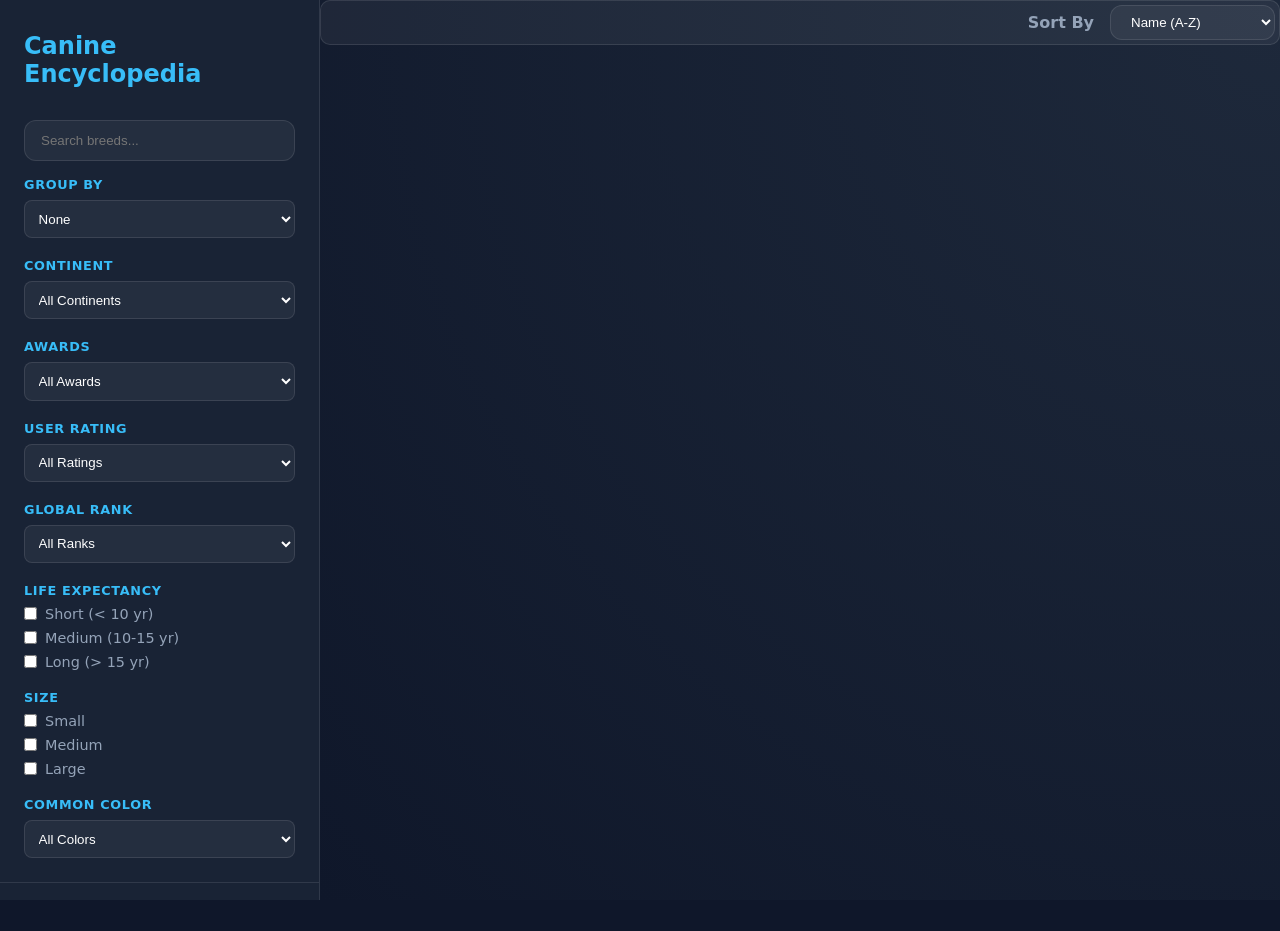
<file: index.html>
<!DOCTYPE html>
<html lang="en">
<head>
    <meta charset="UTF-8">
    <meta name="viewport" content="width=device-width, initial-scale=1.0">
    <title>Canine Encyclopedia | Explore Dog Breeds</title>
    <meta name="description" content="Discover facts, abilities, lifespans, and challenges of popular dog breeds in this interactive encyclopedia.">
    <link rel="stylesheet" href="style.css">
    <link rel="stylesheet" href="https://cdnjs.cloudflare.com/ajax/libs/font-awesome/6.4.0/css/all.min.css">
</head>
<body>
    <div class="app-container">
        <aside class="sidebar" id="sidebar">
            <div class="sidebar-header">
                <h2>Canine Encyclopedia</h2>
                <button id="mobile-toggle" class="mobile-toggle">
                    <i class="fas fa-bars"></i>
                </button>
            </div>
            <div class="search-box">
                <input type="text" id="breed-search" placeholder="Search breeds...">
            </div>

            <div class="filter-section">

                <div class="filter-group">
                    <label>Group By</label>
                    <select id="group-select">
                        <option value="none">None</option>
                        <option value="continent">Continent</option>
                        <option value="size">Size</option>
                        <option value="diet">Diet</option>
                    </select>
                </div>

                <div class="filter-group">
                    <label>Continent</label>
                    <select id="continent-filter">
                        <option value="all">All Continents</option>
                        <option value="europe">Europe</option>
                        <option value="north-america">North America</option>
                        <option value="asia">Asia</option>
                        <option value="africa">Africa</option>
                        <option value="australia">Australia</option>
                    </select>
                </div>

                <div class="filter-group">
                    <label>Awards</label>
                    <select id="award-filter">
                        <option value="all">All Awards</option>
                    </select>
                </div>

                <div class="filter-group">
                    <label>User Rating</label>
                    <select id="rating-filter">
                        <option value="all">All Ratings</option>
                        <option value="4.5">4.5 Stars & Up</option>
                        <option value="4.0">4.0 Stars & Up</option>
                    </select>
                </div>

                <div class="filter-group">
                    <label>Global Rank</label>
                    <select id="rank-filter">
                        <option value="all">All Ranks</option>
                        <option value="10">Top 10</option>
                        <option value="50">Top 50</option>
                        <option value="100">Top 100</option>
                    </select>
                </div>

                <div class="filter-group">
                    <label>Life Expectancy</label>
                    <div class="checkbox-group">
                        <label><input type="checkbox" class="life-filter" value="short"> Short (< 10 yr)</label>
                        <label><input type="checkbox" class="life-filter" value="medium"> Medium (10-15 yr)</label>
                        <label><input type="checkbox" class="life-filter" value="long"> Long (> 15 yr)</label>
                    </div>
                </div>

                <div class="filter-group">
                    <label>Size</label>
                    <div class="checkbox-group">
                        <label><input type="checkbox" class="size-filter" value="small"> Small</label>
                        <label><input type="checkbox" class="size-filter" value="medium"> Medium</label>
                        <label><input type="checkbox" class="size-filter" value="large"> Large</label>
                    </div>
                </div>

                <div class="filter-group">
                    <label>Common Color</label>
                    <select id="color-filter">
                        <option value="all">All Colors</option>
                        <option value="black">Black</option>
                        <option value="white">White</option>
                        <option value="brown">Brown / Chocolate</option>
                        <option value="golden">Golden / Yellow</option>
                        <option value="grey">Grey / Silver</option>
                        <option value="tan">Tan / Fawn</option>
                    </select>
                </div>
            </div>

            <ul id="breed-list" class="breed-list">
                <!-- Breeds will be injected here -->
            </ul>
        </aside>

        <section class="film-carousel">
    <section class="mini-carousel">
    <div class="mini-carousel-track" id="mini-carousel-track"></div>
</section>
</section>

        <main class="main-content">
            <header class="header">
                <div class="view-controls" style="display: flex; align-items: center; justify-content: flex-end; width: 100%; gap: 1rem; margin-bottom: 1rem;">
                    <label style="color: #94a3b8; font-weight: 600;">Sort By</label>
                    <select id="sort-select" style="padding: 0.5rem 1rem; border-radius: 12px; background: var(--glass-bg); border: 1px solid var(--glass-border); color: white; outline: none; cursor: pointer;">
                        <option value="name-asc" style="color: black;">Name (A-Z)</option>
                        <option value="price-desc" style="color: black;">Price (Highest)</option>
                        <option value="price-asc" style="color: black;">Price (Lowest)</option>
                        <option value="life-desc" style="color: black;">Lifespan (Longest)</option>
                        <option value="weight-desc" style="color: black;">Weight (Heaviest)</option>
                        <option value="height-desc" style="color: black;">Height (Tallest)</option>
                    </select>
                </div>
            </header>

            <div id="display-container" class="display-container">
                <!-- Content will be injected here -->
            </div>
        </main>
    </div>

    <script type="module" src="script.js"></script>
</body>
</html>
</file>
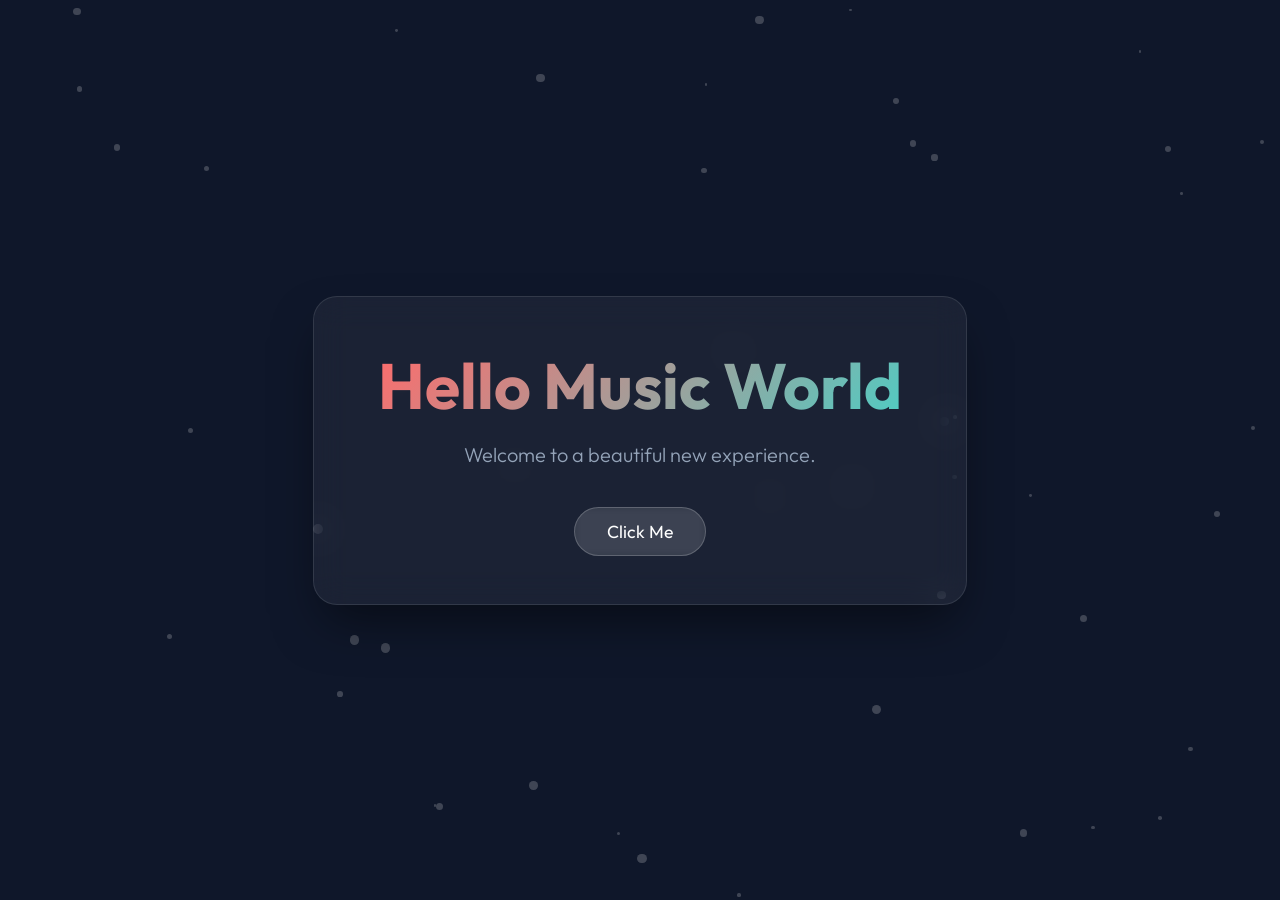
<file: hello-world-app/index.html>
<!DOCTYPE html>
<html lang="en">

<head>
    <meta charset="UTF-8">
    <meta name="viewport" content="width=device-width, initial-scale=1.0">
    <title>Hello World App</title>
    <meta name="description" content="A beautiful Hello World web application">
    <link href="https://fonts.googleapis.com/css2?family=Outfit:wght@300;500;700&display=swap" rel="stylesheet">
    <link rel="stylesheet" href="style.css">
</head>

<body>
    <div id="particles-container"></div>
    <main class="container">
        <div class="glass-card">
            <h1 id="greeting"> Hello Music World</h1>
            <p id="subtitle">Welcome to a beautiful new experience.</p>
            <button id="interact-btn">Click Me</button>
        </div>
    </main>
    <script src="script.js"></script>
</body>

</html>
</file>
<file: style.css>
:root {
    --primary-bg: #0f172a;
    --sidebar-bg: rgba(30, 41, 59, 0.7);
    --accent-color: #38bdf8;
    --text-primary: #f8fafc;
    --text-secondary: #94a3b8;
    --glass-bg: rgba(255, 255, 255, 0.05);
    --glass-border: rgba(255, 255, 255, 0.1);
    --card-shadow: 0 10px 15px -3px rgba(0, 0, 0, 0.1);
    --transition: all 0.3s cubic-bezier(0.4, 0, 0.2, 1);
}

* {
    margin: 0;
    padding: 0;
    box-sizing: border-box;
}

body {
    font-family: 'Inter', system-ui, -apple-system, sans-serif;
    background-color: var(--primary-bg);
    color: var(--text-primary);
    overflow: hidden; /* App container handles scrolling */
}

.app-container {
    display: flex;
    height: 100vh;
    width: 100vw;
}

/* Sidebar */
.sidebar {
    width: 320px;
    height: 100vh;
    background: var(--sidebar-bg);
    border-right: 1px solid var(--glass-border);
    display: flex;
    flex-direction: column;
    transition: transform 0.3s cubic-bezier(0.4, 0, 0.2, 1);
    z-index: 1000;
}

.sidebar.open {
    transform: translateX(0);
}

.sidebar-header {
    padding: 2rem 1.5rem;
    display: flex;
    justify-content: space-between;
    align-items: center;
}

.sidebar-header h2 {
    font-size: 1.5rem;
    font-weight: 700;
    color: var(--accent-color);
}

.mobile-toggle {
    display: none;
    background: var(--accent-color);
    color: white;
    border: none;
    width: 45px;
    height: 45px;
    border-radius: 12px;
    cursor: pointer;
    font-size: 1.25rem;
    box-shadow: 0 4px 15px rgba(56, 189, 248, 0.3);
    transition: var(--transition);
}

.sidebar-header .mobile-toggle {
    width: 35px;
    height: 35px;
    font-size: 1rem;
    box-shadow: none;
}

.search-box {
    padding: 0 1.5rem 1rem;
}

.filter-section {
    padding: 0 1.5rem 1.5rem;
    display: flex;
    flex-direction: column;
    gap: 1.25rem;
    border-bottom: 1px solid var(--glass-border);
    margin-bottom: 1rem;
}

.filter-group label {
    display: block;
    font-size: 0.8rem;
    font-weight: 600;
    color: var(--accent-color);
    text-transform: uppercase;
    letter-spacing: 0.05em;
    margin-bottom: 0.5rem;
}

.filter-group select {
    width: 100%;
    padding: 0.6rem;
    background: var(--glass-bg);
    border: 1px solid var(--glass-border);
    border-radius: 8px;
    color: white;
    outline: none;
    cursor: pointer;
}

.checkbox-group {
    display: flex;
    flex-direction: column;
    gap: 0.5rem;
}

.checkbox-group label {
    display: flex;
    align-items: center;
    gap: 0.5rem;
    font-size: 0.9rem;
    color: var(--text-secondary);
    text-transform: none;
    letter-spacing: normal;
    cursor: pointer;
    font-weight: 400;
    margin-bottom: 0;
}

.checkbox-group input[type="checkbox"] {
    accent-color: var(--accent-color);
}

.search-box input {
    width: 100%;
    padding: 0.75rem 1rem;
    background: var(--glass-bg);
    border: 1px solid var(--glass-border);
    border-radius: 12px;
    color: white;
    outline: none;
    transition: var(--transition);
}

.search-box input:focus {
    border-color: var(--accent-color);
    background: rgba(255, 255, 255, 0.1);
}

.breed-list {
    flex: 1;
    overflow-y: auto;
    padding: 0 1rem 2rem;
    list-style: none;
}

.breed-list::-webkit-scrollbar {
    width: 6px;
}

.breed-list::-webkit-scrollbar-thumb {
    background: var(--glass-border);
    border-radius: 10px;
}

.breed-item {
    padding: 0.75rem 1rem;
    margin-bottom: 0.5rem;
    border-radius: 10px;
    cursor: pointer;
    color: var(--text-secondary);
    transition: var(--transition);
    border-left: 3px solid transparent;
}

.breed-item:hover {
    background: var(--glass-bg);
    color: var(--text-primary);
}

.breed-item.active {
    background: rgba(56, 189, 248, 0.1);
    color: var(--accent-color);
    border-left-color: var(--accent-color);
}

/* Main Content */
.main-content {
    flex: 1;
    display: flex;
    flex-direction: column;
    background: radial-gradient(circle at top right, #1e293b, #0f172a);
    overflow-y: auto;
    position: relative;
}

.top-nav {
    padding: 1.5rem 2rem;
    display: flex;
    justify-content: space-between;
    align-items: center;
    background: rgba(15, 23, 42, 0.5);
    backdrop-filter: blur(10px);
    border-bottom: 1px solid var(--glass-border);
    position: sticky;
    top: 0;
    z-index: 10;
}

.logo {
    display: flex;
    align-items: center;
    gap: 0.75rem;
    font-size: 1.25rem;
    font-weight: 600;
}

.logo i {
    color: var(--accent-color);
}

.view-controls {
    display: flex;
    gap: 0.5rem;
    background: var(--glass-bg);
    padding: 0.25rem;
    border-radius: 10px;
    border: 1px solid var(--glass-border);
}

.view-btn {
    background: none;
    border: none;
    color: var(--text-secondary);
    width: 40px;
    height: 40px;
    border-radius: 8px;
    cursor: pointer;
    transition: var(--transition);
    display: flex;
    align-items: center;
    justify-content: center;
}

.view-btn:hover {
    color: var(--text-primary);
    background: rgba(255, 255, 255, 0.05);
}

.view-btn.active {
    color: var(--accent-color);
    background: rgba(255, 255, 255, 0.1);
}

.display-container {
    padding: 2rem;
    flex: 1;
}

/* Grid View */
.grid-container {
    display: grid;
    grid-template-columns: repeat(auto-fill, minmax(250px, 1fr));
    gap: 2rem;
    animation: fadeIn 0.5s ease-out;
}

.group-header {
    grid-column: 1 / -1;
    font-size: 1.5rem;
    font-weight: 700;
    color: var(--accent-color);
    margin-top: 2rem;
    margin-bottom: 1rem;
    padding-bottom: 0.5rem;
    border-bottom: 2px solid rgba(56, 189, 248, 0.2);
    display: flex;
    align-items: center;
    gap: 0.75rem;
}

.group-header::before {
    content: '';
    display: inline-block;
    width: 6px;
    height: 20px;
    background: var(--accent-color);
    border-radius: 3px;
}

.breed-card {
    background: var(--glass-bg);
    border: 1px solid var(--glass-border);
    border-radius: 20px;
    overflow: hidden;
    cursor: pointer;
    transition: var(--transition);
    position: relative;
}

.award-badge {
    position: absolute;
    top: 1rem;
    right: 1rem;
    background: rgba(234, 179, 8, 0.9);
    color: white;
    padding: 0.4rem 0.8rem;
    border-radius: 20px;
    font-size: 0.7rem;
    font-weight: 700;
    z-index: 10;
    display: flex;
    align-items: center;
    gap: 0.4rem;
    box-shadow: 0 4px 10px rgba(0, 0, 0, 0.3);
    backdrop-filter: blur(5px);
}

.breed-card:hover {
    transform: translateY(-10px);
    border-color: var(--accent-color);
    box-shadow: 0 20px 25px -5px rgba(0, 0, 0, 0.2);
}

.breed-card .card-image {
    height: 200px;
    width: 100%;
    overflow: hidden;
}

.breed-card img {
    width: 100%;
    height: 100%;
    object-fit: cover;
    transition: transform 0.5s ease;
}

.breed-card:hover img {
    transform: scale(1.1);
}

.breed-card .card-info {
    padding: 1.25rem;
}

.breed-card h3 {
    font-size: 1.1rem;
    margin-bottom: 0.5rem;
}

.breed-card p {
    color: var(--text-secondary);
    font-size: 0.9rem;
}

/* Grid Card Enhancements */
.breed-card {
    background: var(--glass-bg);
    border: 1px solid var(--glass-border);
    border-radius: 20px;
    overflow: hidden;
    cursor: pointer;
    transition: var(--transition);
    position: relative;
}

.breed-card:hover {
    transform: translateY(-10px);
    border-color: var(--accent-color);
    box-shadow: 0 20px 40px rgba(0, 0, 0, 0.4);
}

.card-image {
    height: 250px;
    background: rgba(0, 0, 0, 0.2);
    display: flex;
    align-items: center;
    justify-content: center;
    padding: 1rem;
}

.card-image img {
    max-width: 100%;
    max-height: 100%;
    object-fit: contain; /* Full dog visibility */
    transition: transform 0.5s ease;
}

.breed-card:hover .card-image img {
    transform: scale(1.1);
}

/* Detail View */
.detail-view {
    animation: slideInUp 0.5s ease-out;
}

.back-btn {
    padding: 0.75rem 1.5rem;
    background: var(--glass-bg);
    border: 1px solid var(--glass-border);
    border-radius: 12px;
    color: white;
    cursor: pointer;
    margin-bottom: 2rem;
    display: flex;
    align-items: center;
    gap: 0.75rem;
    font-weight: 600;
    transition: var(--transition);
}

.back-btn:hover {
    background: var(--accent-color);
    border-color: var(--accent-color);
    transform: translateX(-5px);
}

.hero-section {
    display: grid;
    grid-template-columns: 1fr 1fr;
    gap: 3rem;
    margin-bottom: 3rem;
}

.hero-image {
    border-radius: 30px;
    overflow: hidden;
    box-shadow: 0 25px 50px -12px rgba(0, 0, 0, 0.5);
}

.hero-image img {
    width: 100%;
    height: 100%;
    object-fit: cover;
}

.hero-content h1 {
    font-size: 3.5rem;
    margin-bottom: 0.5rem;
    background: linear-gradient(to right, #fff, var(--accent-color));
    -webkit-background-clip: text;
    -webkit-text-fill-color: transparent;
}

.stats-grid {
    display: flex;
    flex-wrap: wrap;
    gap: 1rem;
    margin-bottom: 2rem;
}

.stat-badge {
    display: flex;
    align-items: center;
    gap: 0.5rem;
    padding: 0.5rem 1rem;
    background: rgba(56, 189, 248, 0.1);
    color: var(--accent-color);
    border-radius: 12px;
    font-size: 0.85rem;
    border: 1px solid rgba(56, 189, 248, 0.2);
    font-weight: 500;
}

.stat-badge i {
    font-size: 0.9rem;
}

.details-bottom-section {
    background: var(--glass-bg);
    border: 1px solid var(--glass-border);
    border-radius: 20px;
    padding: 2rem;
    margin-top: 1rem;
}

/* Accordion Styles */
.accordion {
    display: flex;
    flex-direction: column;
    gap: 1rem;
}

.accordion-item {
    background: rgba(255, 255, 255, 0.05);
    border: 1px solid var(--glass-border);
    border-radius: 12px;
    overflow: hidden;
    transition: var(--transition);
}

.accordion-header {
    width: 100%;
    text-align: left;
    background: transparent;
    border: none;
    padding: 1.25rem 1.5rem;
    color: var(--text-primary);
    font-size: 1.1rem;
    font-weight: 600;
    cursor: pointer;
    display: flex;
    justify-content: space-between;
    align-items: center;
    transition: var(--transition);
}

.accordion-header i {
    transition: transform 0.3s ease;
    color: var(--text-secondary);
}

.accordion-item.active .accordion-header {
    background: rgba(255, 255, 255, 0.02);
    color: var(--accent-color);
}

.accordion-item.active .accordion-header i {
    transform: rotate(180deg);
    color: var(--accent-color);
}

.accordion-content {
    max-height: 0;
    opacity: 0;
    padding: 0 1.5rem;
    overflow: hidden;
    transition: all 0.4s ease-in-out;
}

.accordion-item.active .accordion-content {
    max-height: 2000px; /* arbitrary large value */
    opacity: 1;
    padding: 1.5rem;
    border-top: 1px solid var(--glass-border);
}

.danger-header {
    color: #ef4444 !important;
}

.accordion-item.active .danger-header {
    background: rgba(239, 68, 68, 0.05);
}
.accordion-item.active .danger-header i {
    color: #ef4444;
}

.detail-award {
    display: inline-flex;
    align-items: center;
    gap: 0.5rem;
    background: linear-gradient(135deg, rgba(234, 179, 8, 0.2), rgba(234, 179, 8, 0.05));
    border: 1px solid rgba(234, 179, 8, 0.3);
    color: #fef08a;
    padding: 0.5rem 1rem;
    border-radius: 20px;
    font-size: 0.9rem;
    font-weight: 600;
    margin-bottom: 1.5rem;
}

/* Film Carousel Styles */


.carousel-track {
    display: flex;
    gap: 1rem;
    align-items: center;
    transition: transform 0.5s ease;
}

.carousel-item {
    width: 120px;
    height: 80px;
    object-fit: cover;
    border-radius: 12px;
    border: 1px solid var(--glass-border);
    background: var(--glass-bg);
    flex-shrink: 0;
}

@media (max-width: 768px) {
    .carousel-item {
        width: 90px;
        height: 60px;
    }
}
    
}

.breed-intro {
    font-size: 1.1rem;
    line-height: 1.6;
    color: #e2e8f0;
    margin-bottom: 2rem;
    max-width: 600px;
}

.personality-split {
    display: grid;
    grid-template-columns: 1fr 1fr;
    gap: 3rem;
    margin-top: 1rem;
}

.personality-split h4, .professions-list h4, .compatibility-list h4 {
    display: flex;
    align-items: center;
    gap: 0.5rem;
    font-size: 1.25rem;
    margin-bottom: 1rem;
    color: var(--accent-color);
}

.likes h4 { color: #22c55e; }
.dislikes h4 { color: #ef4444; }

.caution-box {
    background: rgba(239, 68, 68, 0.05);
    border: 1px solid rgba(239, 68, 68, 0.2);
    border-radius: 20px;
    padding: 2.5rem;
    position: relative;
    overflow: hidden;
}

.caution-box::before {
    content: '';
    position: absolute;
    left: 0;
    top: 0;
    width: 4px;
    height: 100%;
    background: #ef4444;
}

.caution-box i {
    font-size: 3rem;
    color: #ef4444;
    margin-bottom: 1.5rem;
}

.caution-box p {
    font-size: 1.25rem;
    font-weight: 600;
    margin-bottom: 2rem;
    color: white;
    line-height: 1.4;
}

@media (max-width: 768px) {
    .personality-split {
        grid-template-columns: 1fr;
        gap: 2rem;
    }
}

.info-list {
    list-style: none;
}

.info-list li {
    padding: 1rem;
    background: var(--glass-bg);
    margin-bottom: 1rem;
    border-radius: 12px;
    border-left: 4px solid var(--accent-color);
}

/* Animations */
@keyframes fadeIn {
    from { opacity: 0; transform: translateY(10px); }
    to { opacity: 1; transform: translateY(0); }
}

@keyframes slideInUp {
    from { opacity: 0; transform: translateY(50px); }
    to { opacity: 1; transform: translateY(0); }
}

/* Mobile Responsive Improvements */
@media (max-width: 1024px) {
    .sidebar {
        position: fixed;
        left: 0;
        top: 0;
        transform: translateX(-100%);
    }

    .mobile-toggle {
        display: flex;
        position: fixed;
        top: 1rem;
        left: 1rem;
        z-index: 1100;
    }

    .carousel-item {
        flex: 0 0 85vw;
        height: 70vh;
    }
    
    .carousel-group-title {
        margin-left: 5vw;
        font-size: 1.5rem;
    }

    .hero-section {
        grid-template-columns: 1fr;
    }
}

@media (max-width: 640px) {
    .hero-content h1 {
        font-size: 2.5rem;
    }
}

/* User Rating Popover Styles */
.rating-popover-container {
    position: relative;
    display: inline-block;
    margin-bottom: 2rem;
}

.rating-summary {
    display: inline-flex;
    align-items: center;
    gap: 0.75rem;
    padding: 0.5rem 1rem;
    background: rgba(255, 255, 255, 0.05);
    border: 1px solid var(--glass-border);
    border-radius: 20px;
    cursor: pointer;
    transition: var(--transition);
}

.rating-summary:hover {
    background: rgba(255, 255, 255, 0.1);
}

.rating-summary .stars {
    color: #eab308;
    font-weight: bold;
}

.rating-summary .reviews {
    color: #94a3b8;
    font-size: 0.9rem;
    display: flex;
    align-items: center;
    gap: 0.5rem;
}

.rating-popover {
    position: absolute;
    top: calc(100% + 0.5rem);
    left: 0;
    width: 350px;
    background: var(--bg-dark);
    border: 1px solid var(--glass-border);
    border-radius: 16px;
    padding: 1.5rem;
    box-shadow: 0 10px 25px rgba(0,0,0,0.5);
    z-index: 100;
    opacity: 0;
    visibility: hidden;
    transform: translateY(-10px);
    transition: all 0.3s ease;
}

.rating-popover.show {
    opacity: 1;
    visibility: visible;
    transform: translateY(0);
}

.rating-container {
    display: flex;
    flex-direction: column;
    gap: 1.5rem;
}

.rating-score {
    text-align: center;
}

.rating-score h2 {
    font-size: 3.5rem;
    color: var(--accent-color);
    margin: 0;
    line-height: 1;
}

.rating-score .stars {
    color: #eab308;
    font-size: 1.25rem;
    margin: 0.5rem 0;
}

.rating-score p {
    color: #94a3b8;
    font-size: 0.9rem;
}

.rating-bars {
    display: flex;
    flex-direction: column;
    gap: 0.5rem;
}

.rating-bar {
    display: flex;
    align-items: center;
    gap: 1rem;
}

.rating-bar .label {
    min-width: 40px;
    font-weight: bold;
    color: #e2e8f0;
    display: flex;
    justify-content: space-between;
}

.rating-bar .label i {
    color: #eab308;
}

.rating-bar .bar {
    flex: 1;
    height: 8px;
    background: rgba(255, 255, 255, 0.1);
    border-radius: 4px;
    overflow: hidden;
}

.rating-bar .bar .fill {
    height: 100%;
    background: var(--accent-color);
    border-radius: 4px;
}

.rating-bar .pct {
    min-width: 40px;
    text-align: right;
    color: #94a3b8;
    font-size: 0.85rem;
}
</file>
<file: hello-world-app/style.css>
:root {
    --primary-gradient: linear-gradient(135deg, #FF6B6B 0%, #4ECDC4 100%);
    --bg-dark: #0f172a;
    --text-light: #f8fafc;
    --glass-bg: rgba(255, 255, 255, 0.05);
    --glass-border: rgba(255, 255, 255, 0.1);
}

* {
    margin: 0;
    padding: 0;
    box-sizing: border-box;
}

body {
    font-family: 'Outfit', sans-serif;
    background-color: var(--bg-dark);
    color: var(--text-light);
    min-height: 100vh;
    display: flex;
    justify-content: center;
    align-items: center;
    overflow: hidden;
    position: relative;
}

#particles-container {
    position: absolute;
    top: 0;
    left: 0;
    width: 100%;
    height: 100%;
    z-index: 1;
}

.particle {
    position: absolute;
    border-radius: 50%;
    background: white;
    opacity: 0.2;
    animation: float 15s infinite linear;
}

@keyframes float {
    0% { transform: translateY(0) rotate(0deg); }
    100% { transform: translateY(-100vh) rotate(360deg); }
}

.container {
    z-index: 10;
    position: relative;
}

.glass-card {
    background: var(--glass-bg);
    backdrop-filter: blur(16px);
    -webkit-backdrop-filter: blur(16px);
    border: 1px solid var(--glass-border);
    border-radius: 24px;
    padding: 3rem 4rem;
    text-align: center;
    box-shadow: 0 25px 50px -12px rgba(0, 0, 0, 0.5);
    transform: translateY(0);
    transition: transform 0.3s ease, box-shadow 0.3s ease;
}

.glass-card:hover {
    transform: translateY(-5px);
    box-shadow: 0 35px 60px -15px rgba(0, 0, 0, 0.6);
}

h1 {
    font-size: 4rem;
    font-weight: 700;
    background: var(--primary-gradient);
    -webkit-background-clip: text;
    -webkit-text-fill-color: transparent;
    background-clip: text;
    margin-bottom: 1rem;
    animation: pulse 3s infinite ease-in-out;
}

@keyframes pulse {
    0%, 100% { filter: hue-rotate(0deg); }
    50% { filter: hue-rotate(30deg); }
}

p {
    font-size: 1.25rem;
    font-weight: 300;
    color: #94a3b8;
    margin-bottom: 2.5rem;
}

button {
    background: rgba(255, 255, 255, 0.1);
    border: 1px solid rgba(255, 255, 255, 0.2);
    color: white;
    font-family: inherit;
    font-size: 1.1rem;
    padding: 0.75rem 2rem;
    border-radius: 9999px;
    cursor: pointer;
    transition: all 0.3s ease;
    backdrop-filter: blur(4px);
}

button:hover {
    background: rgba(255, 255, 255, 0.2);
    transform: scale(1.05);
}

button:active {
    transform: scale(0.95);
}

.celebrate {
    animation: pop 0.5s ease-out forwards;
}

@keyframes pop {
    0% { transform: scale(1); }
    50% { transform: scale(1.1); }
    100% { transform: scale(1); }
}
</file>
